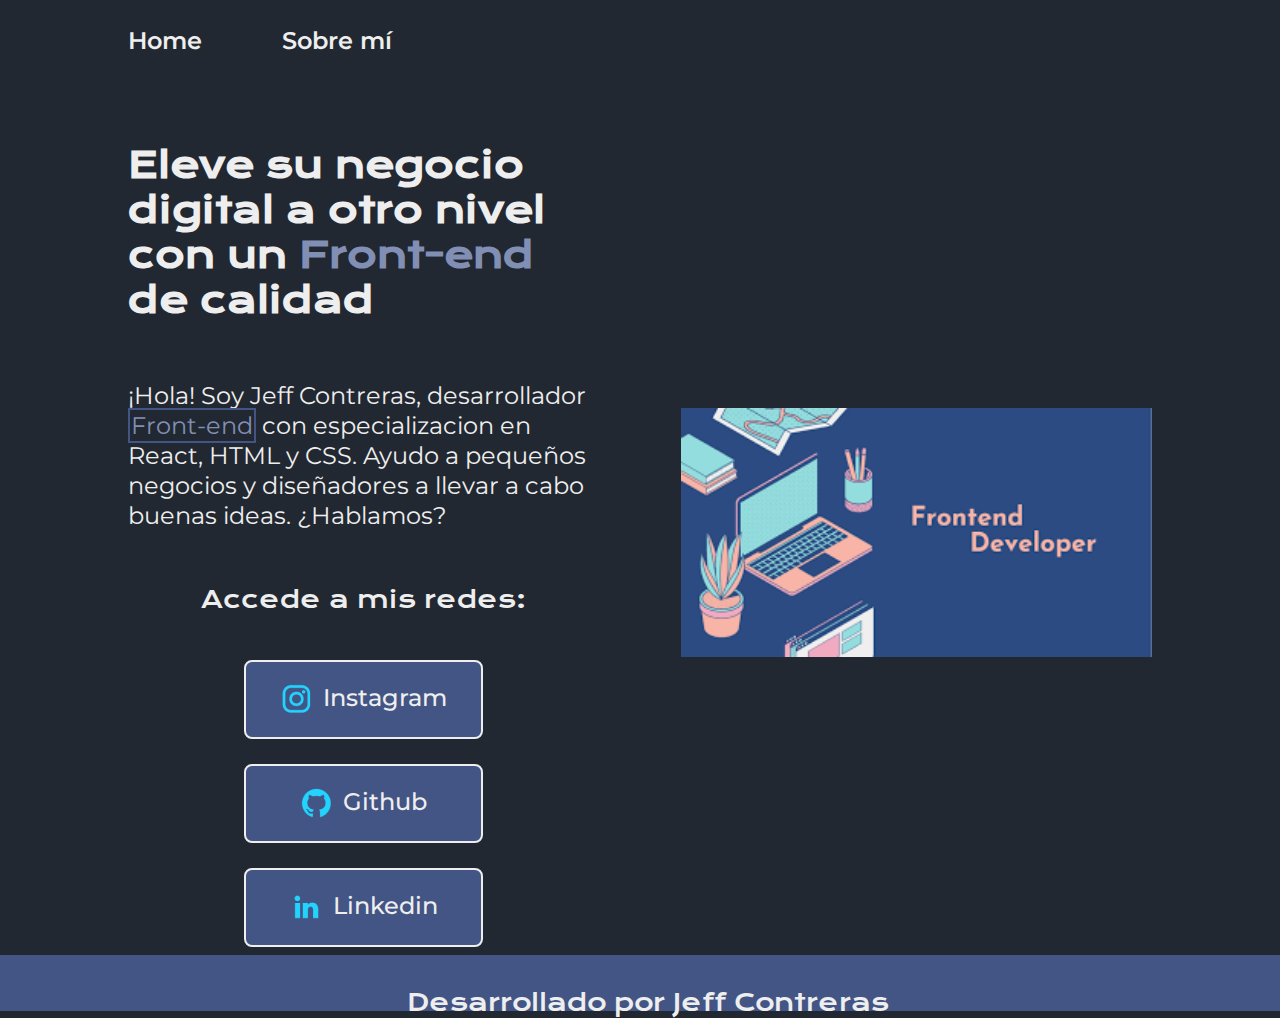
<file: index.html>
<!DOCTYPE html>
<html lang="es">
<head>
    <meta charset="UTF-8">
    <meta http-equiv="X-UA-Compatible" content="IE=edge">
    <meta name="viewport" content="width=device-width, initial-scale=1.0">
    <title>Document</title>
    <link rel="stylesheet" href="./styles/style.css">
</head>
<body>
    <header class="header">
        <nav class="header__menu">
            <a class="header__menu__link" href="index.html">Home</a>
            <a class="header__menu__link" href="about.html">Sobre mí</a>
        </nav>
    </header>
    <main class="presentacion">
        <section class="presentacion__contenido">
            <h1 class="presentacion__contenido__titulo">
                Eleve su negocio digital a otro nivel con un 
                <strong class="titulo-proyecto">Front-end
                </strong> de calidad
            </h1>
            <p class="presentacion__contenido_texto">
                ¡Hola! Soy Jeff Contreras, desarrollador 
                <span>Front-end</span>  con especializacion en React, HTML y CSS. Ayudo
                a pequeños negocios y diseñadores a llevar a cabo buenas ideas. ¿Hablamos?
            </p>
            <div class="presentacion__enlaces">
                <h2 class="presentacion__enlaces__subtitulo">Accede a mis redes:</h2>
                <a class="presentacion__enlaces__link" href="https://www.instagram.com/"> <img src="./assest/instagram.png"> Instagram</a>
                <a class="presentacion__enlaces__link" href="https://www.Github.com/"><img src="./assest/github.png"> Github</a>
                <a class="presentacion__enlaces__link" href="https://www.linkedin.com/"><img src="./assest/linkedin.png"> Linkedin</a>
            </div>
        </section>
        <img class="presentacion__imagen" src="./assest/frontend1.png">
    </main>

    <footer class="footer">
        <p>Desarrollado por Jeff Contreras</p>
    </footer>
</body>
</html>
</file>
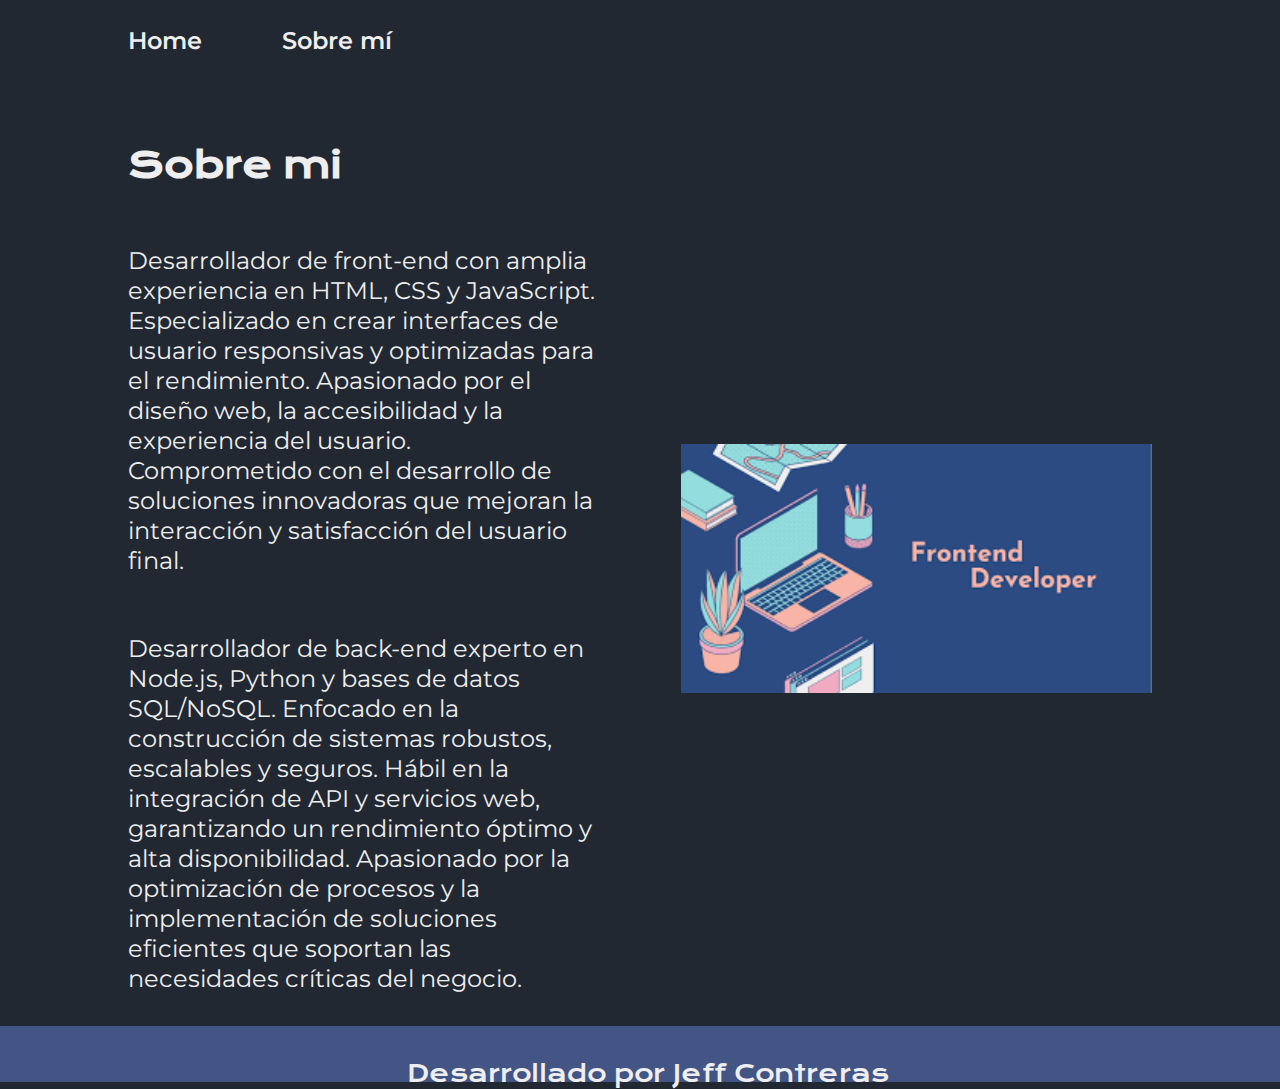
<file: about.html>
<!DOCTYPE html>
<html lang="es">
<head>
    <meta charset="UTF-8">
    <meta http-equiv="X-UA-Compatible" content="IE=edge">
    <meta name="viewport" content="width=device-width, initial-scale=1.0">
    <title>Sobre mí</title>
    <link rel="stylesheet" href="./styles/style.css">
</head>
<body>
    <header class="header">
        <nav class="header__menu">
            <a class="header__menu__link" href="index.html">Home</a>
            <a class="header__menu__link" href="about.html">Sobre mí</a>
        </nav>
    </header>
    <main class="presentacion">
        <section class="presentacion__contenido">
            <h1 class="presentacion__contenido__titulo">Sobre mi</h1>
            <p class="presentacion__contenido_texto">Desarrollador de front-end con amplia experiencia en HTML, CSS y JavaScript. 
                Especializado en crear interfaces de usuario responsivas y optimizadas para el rendimiento. 
                Apasionado por el diseño web, la accesibilidad y la experiencia del usuario. 
                Comprometido con el desarrollo de soluciones innovadoras que mejoran la interacción
                y satisfacción del usuario final.</p>
            <p class="presentacion__contenido_texto">Desarrollador de back-end experto en Node.js, Python y bases de datos SQL/NoSQL. 
                Enfocado en la construcción de sistemas robustos, escalables y seguros. 
                Hábil en la integración de API y servicios web, garantizando un rendimiento óptimo y alta disponibilidad.
                Apasionado por la optimización de procesos y la implementación de soluciones
                eficientes que soportan las necesidades críticas del negocio.</p>
        </section>
        <img class="presentacion__imagen" src="./assest/frontend1.png">
    </main>
    <footer class="footer">
        <p>Desarrollado por Jeff Contreras</p>
    </footer>
</body>
</html>
</file>
<file: styles/style.css>
@import url('https://fonts.googleapis.com/css2?family=Krona+One&family=Montserrat:ital,wght@0,100..900;1,100..900&display=swap');

:root{
    --color-primario:#222831;
    --color-secundario:#EEEEEE;
    --color-terciario:#435585;
    --color-strongred:#818FB4;
    --color-hover:#750E21;
    --fuente-montserrat:'Montserrat', sans-serif;
    --fuente-krona:"Krona One", sans-serif;
}

html {
    min-height: 100%;
    position: relative;
  }

body {
    margin: 0;
    margin-bottom: 40px;
  }
  
*{
    padding: 0;
    margin: 20;
}
body {
    background-color:var(--color-primario);
    color: var(--color-secundario);
    box-sizing: border-box;
}
.header{
    padding: 2% 0% 0% 10%;
}

.header__menu{
    display: flex;
    gap: 80px;
}

.header__menu__link{
    font-family: var(--fuente-montserrat);
    font-size: 1.5rem;
    font-weight: 600;
    color: var(--color-secundario);
    text-decoration: none;
    

}

span {
    color: var(--color-strongred);
    border: 2px solid var(--color-terciario);
    padding: 1px;
}

.titulo-proyecto{

    color: var(--color-strongred);
}

.presentacion {
    display: flex;
    align-items: center;
    margin: 5% 10%;
    justify-content:space-between;
    gap: 82px;
}

.presentacion__contenido {
    width: 50%;
    font-family:var(--fuente-montserrat);
    display: flex;
    flex-direction: column;
    gap: 10px;
    line-height: 30px;
}

.presentacion__contenido__titulo{
    font-size: 2.25rem;
    font-family: var(--fuente-krona);
    line-height: 125%;

}

.presentacion__contenido_texto{
    font-size: 1.5rem;
}

.presentacion__enlaces{
    display: flex; /*crea y determina el formato para cajas de contenido*/
    justify-content: space-between; /*define cómo el navegador distribuye el espacio entre y alrededor de los elementos flex, a lo largo del eje principal de su contenedor */
    flex-direction: column; /* define la alinacion vertical u orizontal*/
    align-items: center; /* define la alinacion de las cajas de contenido en referencia al elemento ams grande*/ 
    gap: 25px; /* define el espacio entre cajas de contenido*/
}

.presentacion__enlaces__link{
    width: 50%;  /*define el ancho del area*/
    background-color: var(--color-terciario);
    text-align: center; /*alineacion del texto*/
    padding: 21.5px 0; /*define el espacio entre el texto y el borde*/ 
    border-radius: 8px; /*redondeado de borde*/
    font-family: "Montserrat", sans-serif; /*fuente*/
    font-size: 1.5rem; /*tamaña de la fuente*/
    font-weight: 500; /*define el grozor del trazo de la letra*/
    text-decoration: none; /*retira subrayado u otra decoracion*/
    color: var(--color-secundario);
    border: 2px solid var(--color-secundario); /*crea y define el borde */
    display: flex;
    justify-content: center;
    gap: 10px;

}

.presentacion__enlaces__link:hover{
    background-color: var(--color-hover);


}

.presentacion__imagen{
    width: 50%;
}

.presentacion__enlaces__subtitulo{
    font-family: var(--fuente-krona);
    font-size: 1.5rem;
    font-weight: 400;
}

.footer{
    background-color: var(--color-terciario);
    font-family: "Krona One", sans-serif;
    padding: 8px;
    text-align: center;
    font-size: 1.5rem;
    font-weight: 400;
    position: absolute;
    bottom: 0;
    width: 100%;
    height: 40px;
}

@media(max-width:1200px){    /*adapta el tamaño de la pantalla para dispositivos moviles*/
    .header__menu{
        justify-content: center;
    }
    .header{
        padding: 10%;
    }
    .presentacion{
        flex-direction: column-reverse;
        padding: 5%;
    }

    .presentacion__contenido{
        width:auto;
    }
}
</file>
